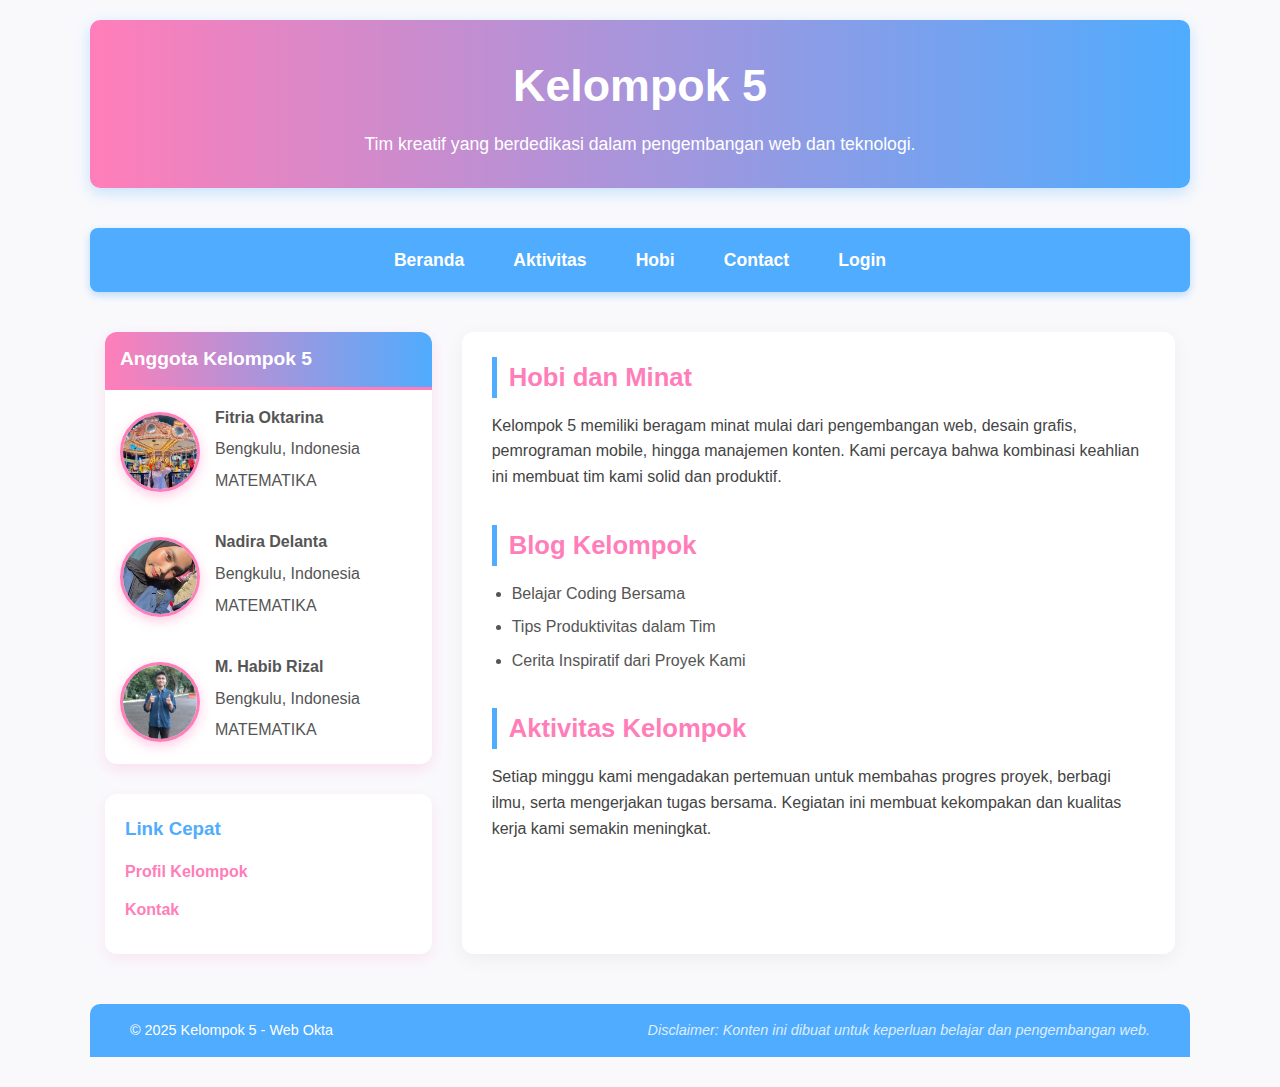
<file: index.html>
<!DOCTYPE html>
<html lang="id">
<head>
    <meta charset="UTF-8">
    <title>Kelompok 5 - Web Okta</title>
    <link rel="stylesheet" href="style.css" />
</head>
<body>
    <!-- Header -->
    <header>
        <h1>Kelompok 5</h1>
        <p>Tim kreatif yang berdedikasi dalam pengembangan web dan teknologi.</p>
    </header>

    <!-- Menu Navigasi -->
    <nav class="main-menu">
        <a href="index.html">Beranda</a>
        <a href="aktivitas.html">Aktivitas</a>
        <a href="hobi.html">Hobi</a>
        <a href="kontak.html">Contact</a>
        <a href="login.html">Login</a>
    </nav>

    <!-- Konten Utama -->
    <div class="container">
        <!-- Kolom Kiri -->
        <div class="left-column">

            <!-- Profil Anggota -->
            <section class="biodata">
                <div class="biodata-header">Anggota Kelompok 5</div>
                
                <div class="biodata-content">
                    <img src="okta.jpg" alt="Foto Okta" class="Gambarbiodataindex">
                    <div class="profil-info">
                        <p><strong>Fitria Oktarina</strong></p>
                        <p>Bengkulu, Indonesia</p>
                        <p>MATEMATIKA</p>
                    </div>
                </div>

                <div class="biodata-content">
                    <img src="dira.jpg" alt="Foto Andi" class="Gambarbiodataindex">
                    <div class="profil-info">
                        <p><strong>Nadira Delanta</strong></p>
                        <p>Bengkulu, Indonesia</p>
                        <p>MATEMATIKA</p>
                    </div>
                </div>

                <div class="biodata-content">
                    <img src="habib.jpg" alt="Foto Sari" class="Gambarbiodataindex">
                    <div class="profil-info">
                        <p><strong>M. Habib Rizal</strong></p>
                        <p>Bengkulu, Indonesia</p>
                        <p>MATEMATIKA</p>
                    </div>
                </div>

            </section>

            <section class="quick-links">
                <h3>Link Cepat</h3>
                <ul>
                    <li><a href="#">Profil Kelompok</a></li>
                    <li><a href="#">Kontak</a></li>
                </ul>
            </section>
        </div>

        <!-- Kolom Kanan -->
        <div class="right-column">
            <section>
                <h3>Hobi dan Minat</h3>
                <p>Kelompok 5 memiliki beragam minat mulai dari pengembangan web, desain grafis, pemrograman mobile, hingga manajemen konten. Kami percaya bahwa kombinasi keahlian ini membuat tim kami solid dan produktif.</p>
            </section>

            <section>
                <h3>Blog Kelompok</h3>
                <ul>
                    <li>Belajar Coding Bersama</li>
                    <li>Tips Produktivitas dalam Tim</li>
                    <li>Cerita Inspiratif dari Proyek Kami</li>
                </ul>
            </section>

            <section>
                <h3>Aktivitas Kelompok</h3>
                <p>Setiap minggu kami mengadakan pertemuan untuk membahas progres proyek, berbagi ilmu, serta mengerjakan tugas bersama. Kegiatan ini membuat kekompakan dan kualitas kerja kami semakin meningkat.</p>
            </section>
        </div>
    </div>

    <!-- Footer -->
    <footer>
        <div class="footer-left">
            <p>&copy; 2025 Kelompok 5 - Web Okta</p>
        </div>
        <div class="footer-right">
            <p>Disclaimer: Konten ini dibuat untuk keperluan belajar dan pengembangan web.</p>
        </div>
    </footer>
</body>
</html>
</file>
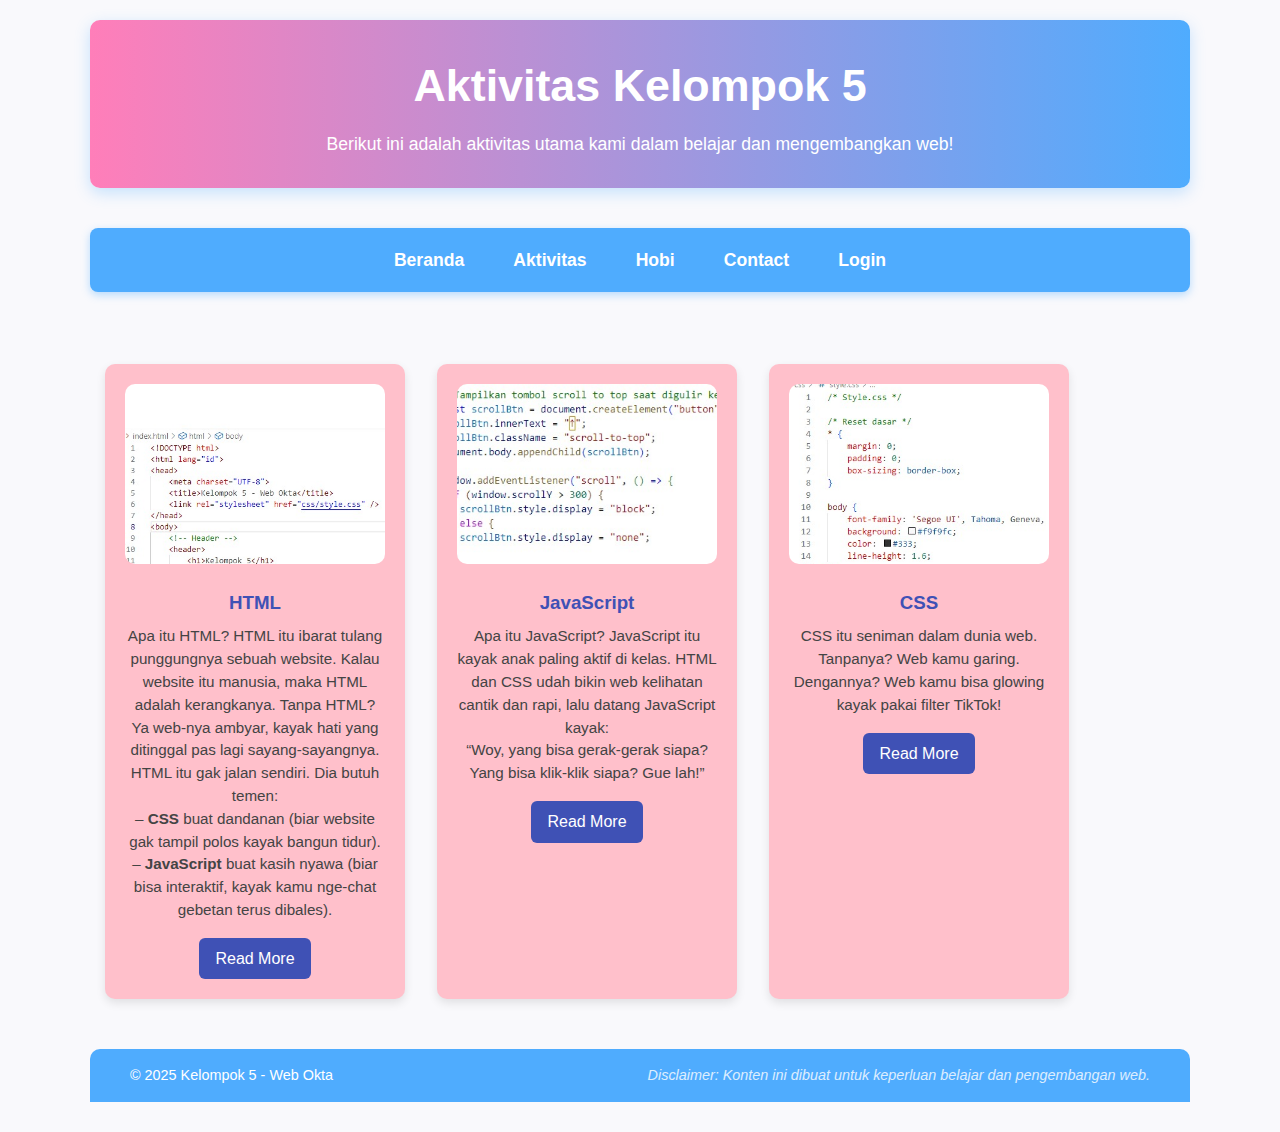
<file: aktivitas.html>
<!DOCTYPE html>
<html lang="id">
<head>
    <meta charset="UTF-8">
    <title>Aktivitas Kelompok 5</title>
    <link rel="stylesheet" href="style.css" />
</head>
<body>
    <!-- Header -->
    <header>
        <h1>Aktivitas Kelompok 5</h1>
        <p>Berikut ini adalah aktivitas utama kami dalam belajar dan mengembangkan web!</p>
    </header>

    <!-- Navigasi -->
    <nav class="main-menu">
        <a href="index.html">Beranda</a>
        <a href="aktivitas.html" class="active">Aktivitas</a>
        <a href="hobi.html">Hobi</a>
        <a href="kontak.html">Contact</a>
        <a href="login.html">Login</a>
    </nav>

    <!-- Konten Aktivitas -->
    <main class="container">
        <div class="services-section">
            <div class="services-box">
                <img src="LLLL.jpg" alt="gambar html"> 
                <h3>HTML</h3>
                <p>
                    Apa itu HTML? HTML itu ibarat tulang punggungnya sebuah website.
                    Kalau website itu manusia, maka HTML adalah kerangkanya.
                    Tanpa HTML? Ya web-nya ambyar, kayak hati yang ditinggal pas lagi sayang-sayangnya.
                    HTML itu gak jalan sendiri. Dia butuh temen:
                    <br>– <strong>CSS</strong> buat dandanan (biar website gak tampil polos kayak bangun tidur).
                    <br>– <strong>JavaScript</strong> buat kasih nyawa (biar bisa interaktif, kayak kamu nge-chat gebetan terus dibales).
                </p>
                <a href="#" class="btn">Read More</a>
            </div>

            <div class="services-box">
                <img src="js.jpg" alt="gambar javascript">               
                <h3>JavaScript</h3>
                <p>
                    Apa itu JavaScript? JavaScript itu kayak anak paling aktif di kelas.
                    HTML dan CSS udah bikin web kelihatan cantik dan rapi,
                    lalu datang JavaScript kayak:
                    <br>“Woy, yang bisa gerak-gerak siapa? Yang bisa klik-klik siapa? Gue lah!”
                </p>
                <a href="#" class="btn">Read More</a>
            </div>

            <div class="services-box">
                <img src="css.jpg" alt="gambar css">        
                <h3>CSS</h3>
                <p>
                    CSS itu seniman dalam dunia web.
                    Tanpanya? Web kamu garing.
                    Dengannya? Web kamu bisa glowing 
                    kayak pakai filter TikTok!
                </p>
                <a href="#" class="btn">Read More</a>
            </div>
        </div>
    </main>

    <!-- Footer -->
    <footer>
        <div class="footer-left">
            <p>&copy; 2025 Kelompok 5 - Web Okta</p>
        </div>
        <div class="footer-right">
            <p>Disclaimer: Konten ini dibuat untuk keperluan belajar dan pengembangan web.</p>
        </div>
    </footer>
</body>
</html>
</file>
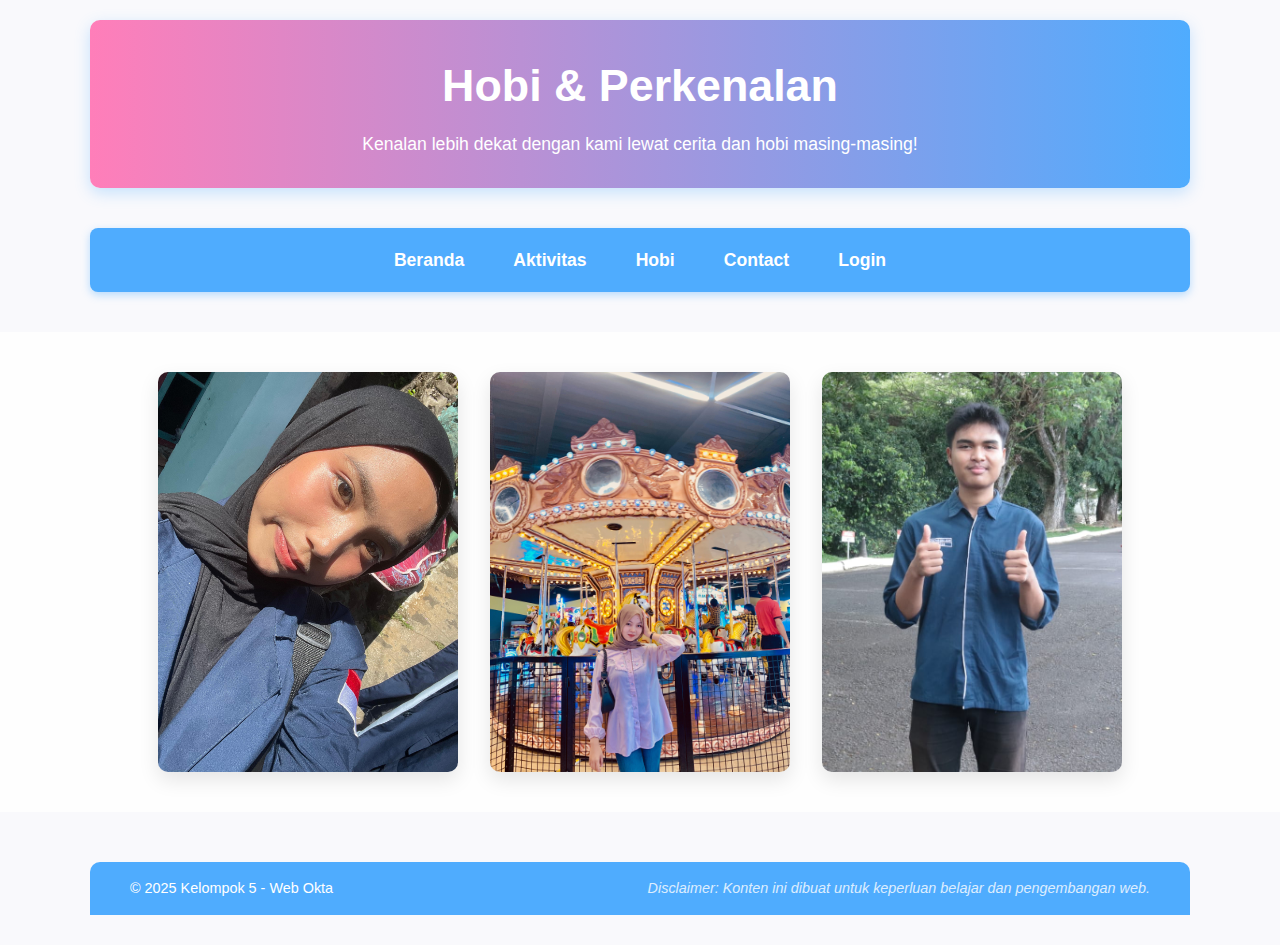
<file: hobi.html>
<!DOCTYPE html>
<html lang="id">
<head>
    <meta charset="UTF-8">
    <title>Hobi Anggota - Kelompok 5</title>
    <link rel="stylesheet" href="style.css">
    <link href='https://unpkg.com/boxicons@2.1.4/css/boxicons.min.css' rel='stylesheet'>
</head>
<body>
    <!-- Header -->
    <header>
        <h1>Hobi & Perkenalan</h1>
        <p>Kenalan lebih dekat dengan kami lewat cerita dan hobi masing-masing!</p>
    </header>

    <!-- Navigasi -->
    <nav class="main-menu">
        <a href="index.html">Beranda</a>
        <a href="aktivitas.html">Aktivitas</a>
        <a href="hobi.html" class="active">Hobi</a>
        <a href="kontak.html">Contact</a>
        <a href="login.html">Login</a>
    </nav>

    <!-- Konten Hobi -->
    <section class="portofolio">
        <div class="portofolio-container">
            <!-- Nadira -->
            <div class="portofolio-box">
                <img src="dira.jpg" alt="Foto Nadira Delanta">
                <div class="portofolio-layer">
                    <h4>Anyeong Haseo</h4>
                    <p>
                        안녕하세요~! ✨<br>
                        Nama aku Nadira Delanta, tapi panggil aja Dira, biar kita cepet akrab kayak oppa-oppa di drakor.
                        Aku suka banget nonton drakor – bukan cuma karena ceritanya, tapi juga karena cowok-cowoknya yang bikin hati meleleh kayak keju mozzarella. 
                        Oh iya, pacarku orang Korea loh... Tapi Korea mana? Korea-korea-an. Wkwkwk<br><br>
                        Intinya, kalau kamu juga suka drakor, kita pasti cocok.
                        Kalau nggak suka? Tenang, aku bisa ngajarin kamu cara bucin yang benar.
                    </p>
                    <a href="#"><i class='bx bx-link'></i></a>
                </div>
            </div>

            <!-- Okta -->
            <div class="portofolio-box">
                <img src="okta.jpg" alt="Foto Fitria Oktarina">
                <div class="portofolio-layer">
                    <h4>Hallo Sadayana</h4>
                    <p>
                        Tong hilap nyaa! Aku Fitria Oktarina, panggil aja Okta biar nggak capek ngetik.
                        Asli Bandung, udaranya adem—kayak sikap aku ke kamu 😄<br><br>
                        Hobi aku? Nari! Dari yang tradisional sampai joget TikTok, semua bisa aku hayati~
                        Katanya sih… aku bisa bikin suasana rame cuma modal gerak tangan dan senyuman.<br><br>
                        Intinya, aku anak Bandung yang bisa bikin hidup kamu lebih ceria—asal jangan suruh nyanyi, takutnya ujan beneran!
                    </p>
                    <a href="#"><i class='bx bx-link'></i></a>
                </div>
            </div>

            <!-- Habib -->
            <div class="portofolio-box">
                <img src="habib.jpg" alt="Foto Muhammad Habib Rizal">
                <div class="portofolio-layer">
                    <h4>Haiiii</h4>
                    <p>
                        Yo wassap semuaa~ Nama gue Muhammad Habib Rizal, tapi cukup panggil Habib aja, biar gak kayak lagi ngisi absen 😆<br><br>
                        Hobi gue? Nongkrong. Tempat favorit: warung kopi, pinggir jalan, atau di hati kamu...
                        Buat gue, nongkrong itu seni. Kadang ngobrolin masa depan, kadang cuma debat “mending Indomie rebus atau goreng?”<br><br>
                        Tapi yang penting: nongkrong itu bukan buang waktu, tapi quality time bareng temen—dan kadang nyari colokan juga.
                        Jadi kalau kamu ngeliat orang duduk di warkop sambil ngelamun, kemungkinan besar… itu gue, nungguin WiFi nyala.
                    </p>
                    <a href="#"><i class='bx bx-link'></i></a>
                </div>
            </div>
        </div>
    </section>

    <!-- Footer -->
    <footer>
        <div class="footer-left">
            <p>&copy; 2025 Kelompok 5 - Web Okta</p>
        </div>
        <div class="footer-right">
            <p>Disclaimer: Konten ini dibuat untuk keperluan belajar dan pengembangan web.</p>
        </div>
    </footer>
</body>
</html>
</file>
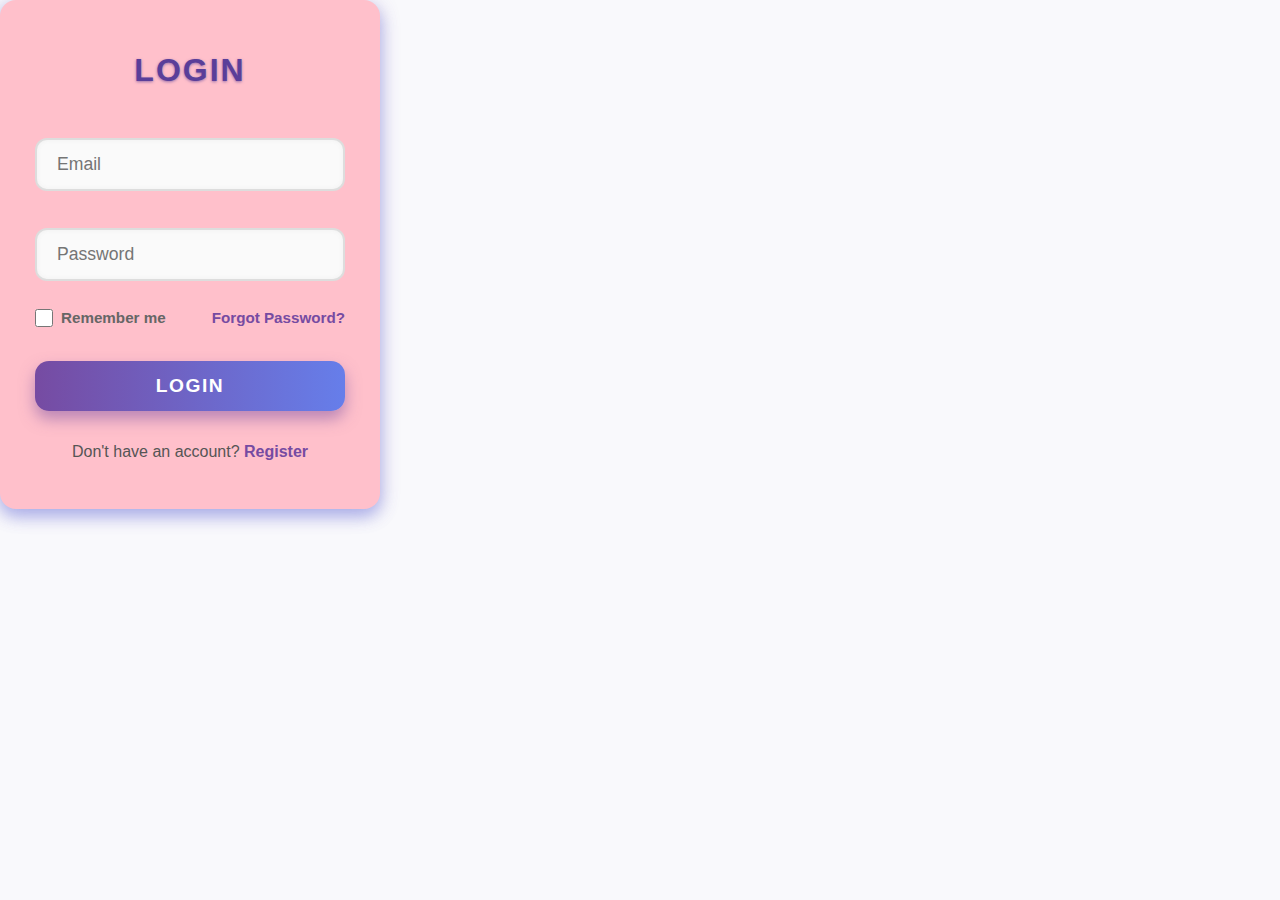
<file: login.html>
<!DOCTYPE html>
<html lang="en">
<head>
<meta charset="UTF-8" />
<meta name="viewport" content="width=device-width, initial-scale=1.0"/>
<title>Login</title>
<link rel="stylesheet" href="style.css" />
</head>
<body>
<div class="login-container">
<form onsubmit="return handleLogin(event)">
<h2>Login</h2>
<input type="email" placeholder="Email" required />
<input type="password" placeholder="Password" required />
<div class="options">
<label><input type="checkbox" /> Remember me</label>
<a href="#">Forgot Password?</a>
</div>
<button type="submit">Login</button>
<p>Don't have an account? <a href="#">Register</a></p>
</form>
</div>
<script>
function handleLogin(event) {
event.preventDefault();
// Di sini bisa ditambahkan logika validasi
window.location.href = "../index.html"; // arahkan ke halaman utama
return false;
}
</script>
</body> </html>
</file>
<file: style.css>
/* Style.css */

/* Reset dasar */
* {
    margin: 0;
    padding: 0;
    box-sizing: border-box;
}

body {
    font-family: 'Segoe UI', Tahoma, Geneva, Verdana, sans-serif;
    background: #f9f9fc;
    color: #333;
    line-height: 1.6;
}

/* Container utama */
.container {
    display: flex;
    max-width: 1100px;
    margin: 30px auto;
    gap: 30px;
    padding: 0 15px;
}

/* Header */
header {
    background: linear-gradient(90deg, #ff7eb9, #4facfe);
    color: white;
    padding: 30px 15px;
    text-align: center;
    border-radius: 10px;
    box-shadow: 0 5px 15px rgba(79,172,254,0.3);
    margin: 20px auto 40px;
    max-width: 1100px;
}

header h1 {
    font-size: 2.8rem;
    margin-bottom: 8px;
}

header p {
    font-size: 1.1rem;
    font-weight: 500;
}

/* Menu Navigasi */
.main-menu {
    background: #4facfe;
    display: flex;
    justify-content: center;
    gap: 25px;
    padding: 12px 0;
    border-radius: 8px;
    box-shadow: 0 3px 8px rgba(79,172,254,0.4);
    max-width: 1100px;
    margin: 0 auto 40px;
}

.main-menu a {
    color: white;
    text-decoration: none;
    font-weight: 600;
    font-size: 1.1rem;
    padding: 6px 12px;
    border-radius: 6px;
    transition: background-color 0.3s ease;
}

.main-menu a:hover {
    background-color: #ff7eb9;
}

/* Kolom kiri dan kanan */
.left-column {
    flex: 1;
    max-width: 350px;
}

.right-column {
    flex: 2;
    background: white;
    padding: 25px 30px;
    border-radius: 12px;
    box-shadow: 0 5px 20px rgba(0,0,0,0.05);
}

/* Section biodata anggota */
.biodata {
    background: white;
    margin-bottom: 30px;
    border-radius: 12px;
    box-shadow: 0 5px 15px rgba(255,126,185,0.2);
    overflow: hidden;
}

.biodata-header {
    background: linear-gradient(90deg, #ff7eb9, #4facfe);
    color: white;
    padding: 12px 15px;
    font-weight: 700;
    font-size: 1.2rem;
    border-bottom: 3px solid #ff7eb9;
}

.biodata-content {
    display: flex;
    align-items: center;
    padding: 15px;
    gap: 15px;
}

.Gambarbiodataindex {
    width: 80px;
    height: 80px;
    border-radius: 50%;
    object-fit: cover;
    border: 3px solid #ff7eb9;
    box-shadow: 0 4px 12px rgba(255,126,185,0.4);
}

.profil-info p {
    margin-bottom: 6px;
    font-weight: 500;
    color: #555;
}

/* Quick links */
.quick-links {
    background: white;
    border-radius: 12px;
    box-shadow: 0 5px 15px rgba(255,126,185,0.15);
    padding: 20px;
}

.quick-links h3 {
    color: #4facfe;
    margin-bottom: 15px;
    font-weight: 700;
}

.quick-links ul {
    list-style: none;
}

.quick-links ul li {
    margin-bottom: 12px;
}

.quick-links ul li a {
    color: #ff7eb9;
    font-weight: 600;
    text-decoration: none;
    transition: color 0.3s ease;
}

.quick-links ul li a:hover {
    color: #4facfe;
}

/* Section kanan */
.right-column section {
    margin-bottom: 35px;
}

.right-column h3 {
    color: #ff7eb9;
    font-size: 1.6rem;
    margin-bottom: 15px;
    font-weight: 700;
    border-left: 5px solid #4facfe;
    padding-left: 12px;
}

.right-column p {
    font-size: 1rem;
    color: #444;
}

.right-column ul {
    list-style-type: disc;
    padding-left: 20px;
    color: #555;
}

.right-column ul li {
    margin-bottom: 8px;
}

/* Footer */
footer {
    background: #4facfe;
    color: white;
    display: flex;
    justify-content: space-between;
    padding: 15px 40px;
    border-radius: 10px 10px 0 0;
    max-width: 1100px;
    margin: 50px auto 30px;
    font-size: 0.9rem;
}

.footer-left {
    font-weight: 500;
}

.footer-right {
    font-style: italic;
    opacity: 0.8;
}

/* Responsive */
@media (max-width: 900px) {
    .container {
        flex-direction: column;
        padding: 0 15px;
    }

    .left-column, .right-column {
        max-width: 100%;
    }

    .right-column {
        margin-top: 30px;
    }
}
.services-section {
    display: flex;
    flex-wrap: wrap;
    gap: 2rem;
    justify-content: center;
    margin-top: 2rem;
}

.services-box {
    background: pink;
    border-radius: 10px;
    box-shadow: 0 4px 10px rgba(0, 0, 0, 0.1);
    width: 300px;
    padding: 20px;
    text-align: center;
    transition: transform 0.3s ease;
}

.services-box:hover {
    transform: translateY(-5px);
}

.services-box img {
    width: 100%;
    height: 180px;
    object-fit: cover;
    border-radius: 10px;
}

.services-box h3 {
    margin: 1rem 0 0.5rem;
    color: #3f51b5;
}

.services-box p {
    font-size: 0.95rem;
    line-height: 1.5;
    color: #444;
}

.btn {
    display: inline-block;
    margin-top: 1rem;
    padding: 8px 16px;
    background-color: #3f51b5;
    color: white;
    text-decoration: none;
    border-radius: 6px;
    transition: background-color 0.3s ease;
}

.btn:hover {
    background-color: #283593;
}
.portofolio {
    padding: 40px 20px;
    background-color: #fefefe;
}

.portofolio-container {
    display: flex;
    flex-wrap: wrap;
    gap: 2rem;
    justify-content: center;
}

.portofolio-box {
    position: relative;
    width: 300px;
    height: 400px;
    overflow: hidden;
    border-radius: 10px;
    box-shadow: 0 8px 20px rgba(0,0,0,0.1);
}

.portofolio-box img {
    width: 100%;
    height: 100%;
    object-fit: cover;
    transition: transform 0.5s ease;
}

.portofolio-box:hover img {
    transform: scale(1.1);
}

.portofolio-layer {
    position: absolute;
    bottom: 0;
    left: 0;
    right: 0;
    background: rgba(255, 192, 203, 0.9); /* soft pink overlay */
    color: #000;
    padding: 20px;
    max-height: 100%;
    overflow-y: auto;
    transform: translateY(100%);
    transition: transform 0.4s ease;
}

.portofolio-box:hover .portofolio-layer {
    transform: translateY(0);
}

.portofolio-layer h4 {
    font-size: 1.2rem;
    margin-bottom: 10px;
}

.portofolio-layer p {
    font-size: 0.95rem;
    line-height: 1.4;
}

.portofolio-layer a {
    margin-top: 10px;
    display: inline-block;
    color: #000;
    font-size: 1.4rem;
}
/* style.css */


/* style.css */



.login-container {
  background: pink;
  padding: 45px 35px;
  border-radius: 16px;
  box-shadow:
    0 8px 16px rgba(102, 126, 234, 0.4),
    0 4px 20px rgba(118, 75, 162, 0.3);
  width: 380px;
  max-width: 90%;
  position: relative;
  overflow: hidden;
  transition: transform 0.3s ease;
}

.login-container:hover {
  transform: translateY(-8px);
  box-shadow:
    0 16px 32px rgba(102, 126, 234, 0.5),
    0 8px 40px rgba(118, 75, 162, 0.4);
}

.login-container h2 {
  margin-bottom: 30px;
  color: #5a3e99;
  text-align: center;
  font-weight: 900;
  letter-spacing: 2px;
  font-size: 2rem;
  text-transform: uppercase;
  text-shadow: 0 1px 3px rgba(86, 62, 152, 0.6);
}

.login-container input[type="email"],
.login-container input[type="password"] {
  width: 100%;
  padding: 14px 20px;
  margin: 12px 0 25px 0;
  border-radius: 12px;
  border: 2px solid #ddd;
  font-size: 1.1rem;
  transition: all 0.4s ease;
  box-shadow: inset 0 0 5px #f0f0f0;
  background: #fafafa;
  outline-offset: -3px;
}

.login-container input[type="email"]:focus,
.login-container input[type="password"]:focus {
  border-color: #764ba2;
  box-shadow: 0 0 10px 3px rgba(118, 75, 162, 0.4);
  background: #fff;
  outline: none;
  transform: scale(1.02);
}

.options {
  display: flex;
  justify-content: space-between;
  align-items: center;
  margin-bottom: 30px;
  font-size: 0.95rem;
  color: #666;
}

.options label {
  display: flex;
  align-items: center;
  gap: 8px;
  cursor: pointer;
  user-select: none;
  font-weight: 600;
}

.options input[type="checkbox"] {
  width: 18px;
  height: 18px;
  cursor: pointer;
  accent-color: #764ba2;
  transition: accent-color 0.3s ease;
}

.options input[type="checkbox"]:hover {
  accent-color: #5a3e99;
}

.options a {
  text-decoration: none;
  color: #764ba2;
  font-weight: 600;
  transition: color 0.3s ease;
}

.options a:hover {
  color: #5a3e99;
  text-decoration: underline;
}

button[type="submit"] {
  width: 100%;
  background: linear-gradient(90deg, #764ba2, #667eea);
  color: white;
  padding: 14px 0;
  font-size: 1.2rem;
  border: none;
  border-radius: 14px;
  cursor: pointer;
  font-weight: 800;
  letter-spacing: 1.5px;
  box-shadow: 0 8px 15px rgba(118, 75, 162, 0.5);
  transition: all 0.4s ease;
  text-transform: uppercase;
}

button[type="submit"]:hover {
  background: linear-gradient(90deg, #5a3e99, #4b63d1);
  box-shadow: 0 12px 25px rgba(74, 62, 153, 0.7);
  transform: translateY(-3px);
}

.login-container p {
  margin-top: 28px;
  text-align: center;
  font-size: 1rem;
  color: #555;
}

.login-container p a {
  color: #764ba2;
  text-decoration: none;
  font-weight: 700;
  transition: color 0.3s ease;
}

.login-container p a:hover {
  color: #5a3e99;
  text-decoration: underline;
}
</file>
